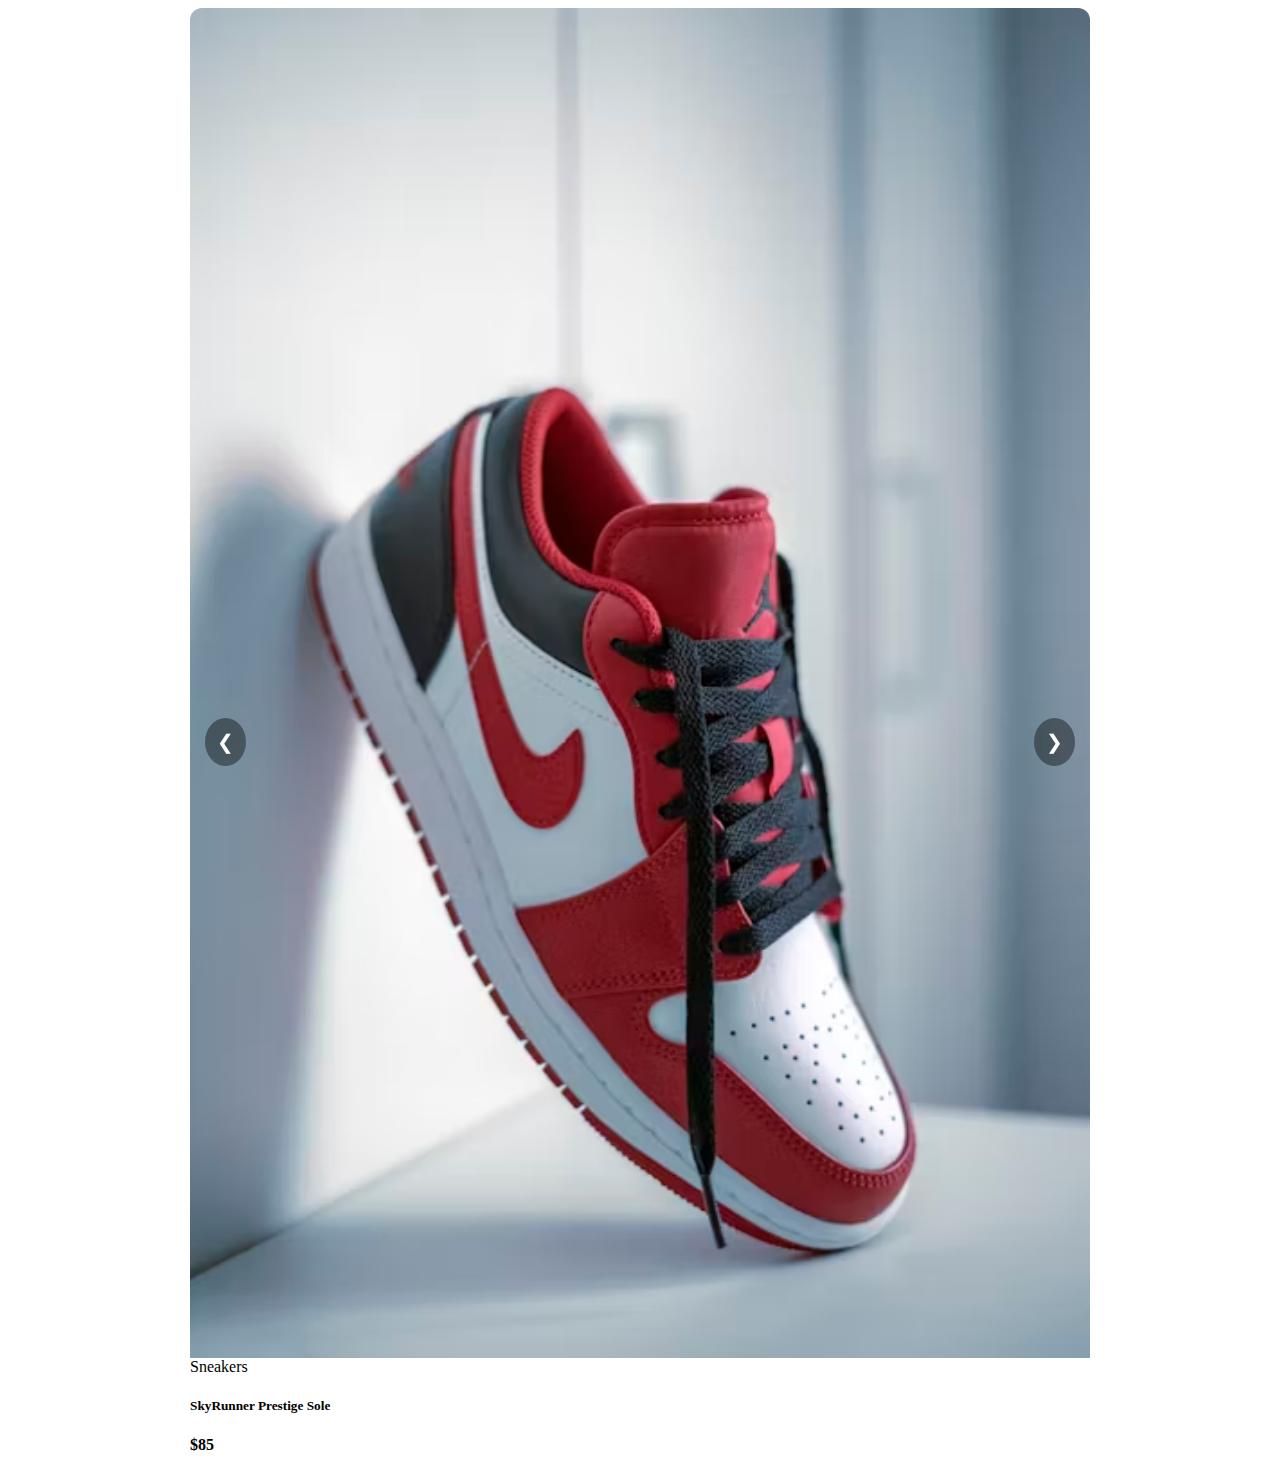
<file: slider.html>
<!DOCTYPE html>
<html lang="en">
  <head>
    <meta charset="UTF-8" />
    <meta name="viewport" content="width=device-width, initial-scale=1.0" />
    <title>Document</title>

    <style>
      .slider {
        position: relative;
        width: 100%;
        max-width: 900px;
        margin: auto;
        overflow: hidden;
        border-radius: 12px;
      }

      .slides {
        display: flex;
        transition: transform 0.5s ease;
      }

      .slide {
        min-width: 100%;
      }

      .slide img {
        width: 100%;
        display: block;
      }

      /* Arrow Buttons */
      .prev,
      .next {
        position: absolute;
        top: 50%;
        transform: translateY(-50%);
        background: rgba(0, 0, 0, 0.4);
        color: white;
        border: none;
        padding: 12px;
        font-size: 20px;
        cursor: pointer;
        border-radius: 50%;
        backdrop-filter: blur(4px);
        transition: 0.3s ease;
      }

      .prev:hover,
      .next:hover {
        background: rgba(255, 255, 255, 0.8);
        color: black;
      }

      .prev {
        left: 15px;
      }
      .next {
        right: 15px;
      }

      /* -------- BEAUTIFUL DOTS -------- */
      .dots {
        position: absolute;
        bottom: 15px;
        width: 100%;
        text-align: center;
        display: flex;
        justify-content: center;
        gap: 10px;
      }

      .dots span {
        width: 14px;
        height: 14px;
        border-radius: 50%;
        background: rgba(255, 255, 255, 0.6);
        cursor: pointer;
        transition: 0.3s ease;
        position: relative;
      }

      /* Glow + scale effect on active dot */
      .dots .active {
        background: white;
        transform: scale(1.3);
        box-shadow: 0 0 10px white, 0 0 15px rgba(255, 255, 255, 0.8);
      }
    </style>
  </head>
  <body>
    <div class="slider">
      <div class="slides">
        <div class="slide">
          <div class="pro slide">
            <img src="./img/shoe7.avif" alt="" />
            <div class="description">
              <span>Sneakers</span>
              <h5>SkyRunner Prestige Sole</h5>
              <div class="star">
                <i class="fas fa-star"></i>
                <i class="fas fa-star"></i>
                <i class="fas fa-star"></i>
                <i class="fas fa-star"></i>
                <i class="fas fa-star"></i>
              </div>
              <h4>$85</h4>
            </div>
            <a href="#"><i class="fas fa-shopping-cart"></i></a>
          </div>
        </div>
        <div class="slide">
          <div class="pro slide">
            <img src="./img/shoe6.avif" alt="" />
            <div class="description">
              <span>Sneakers</span>
              <h5>SkyRunner Prestige Sole</h5>
              <div class="star">
                <i class="fas fa-star"></i>
                <i class="fas fa-star"></i>
                <i class="fas fa-star"></i>
                <i class="fas fa-star"></i>
                <i class="fas fa-star"></i>
              </div>
              <h4>$85</h4>
            </div>
            <a href="#"><i class="fas fa-shopping-cart"></i></a>
          </div>
        </div>
        <div class="slide">
          <div class="pro slide">
            <img src="./img/shoe4.avif" alt="" />
            <div class="description">
              <span>Sneakers</span>
              <h5>SkyRunner Prestige Sole</h5>
              <div class="star">
                <i class="fas fa-star"></i>
                <i class="fas fa-star"></i>
                <i class="fas fa-star"></i>
                <i class="fas fa-star"></i>
                <i class="fas fa-star"></i>
              </div>
              <h4>$85</h4>
            </div>
            <a href="#"><i class="fas fa-shopping-cart"></i></a>
          </div>
        </div>
      </div>

      <button class="prev">❮</button>
      <button class="next">❯</button>

      <div class="dots"></div>
    </div>

    <script>
      const slides = document.querySelector(".slides");
      const slide = document.querySelectorAll(".slide");
      const prev = document.querySelector(".prev");
      const next = document.querySelector(".next");
      const dotsContainer = document.querySelector(".dots");

      let index = 0;

      function createDots() {
        slide.forEach((_, i) => {
          const dot = document.createElement("span");
          dot.addEventListener("click", () => goToSlide(i));
          dotsContainer.appendChild(dot);
        });
      }
      createDots();

      const dots = dotsContainer.querySelectorAll("span");

      function updateSlider() {
        slides.style.transform = `translateX(${-index * 100}%)`;

        dots.forEach((dot) => dot.classList.remove("active"));
        dots[index].classList.add("active");
      }

      function nextSlide() {
        index = (index + 1) % slide.length;
        updateSlider();
      }

      function prevSlide() {
        index = (index - 1 + slide.length) % slide.length;
        updateSlider();
      }

      function goToSlide(i) {
        index = i;
        updateSlider();
      }

      // Events
      next.addEventListener("click", nextSlide);
      prev.addEventListener("click", prevSlide);

      // Auto Slide
      let auto = setInterval(nextSlide, 4000);

      document.querySelector(".slider").addEventListener("mouseenter", () => {
        clearInterval(auto);
      });

      document.querySelector(".slider").addEventListener("mouseleave", () => {
        auto = setInterval(nextSlide, 4000);
      });

      // Initialize
      updateSlider();
    </script>
  </body>
</html>
</file>
